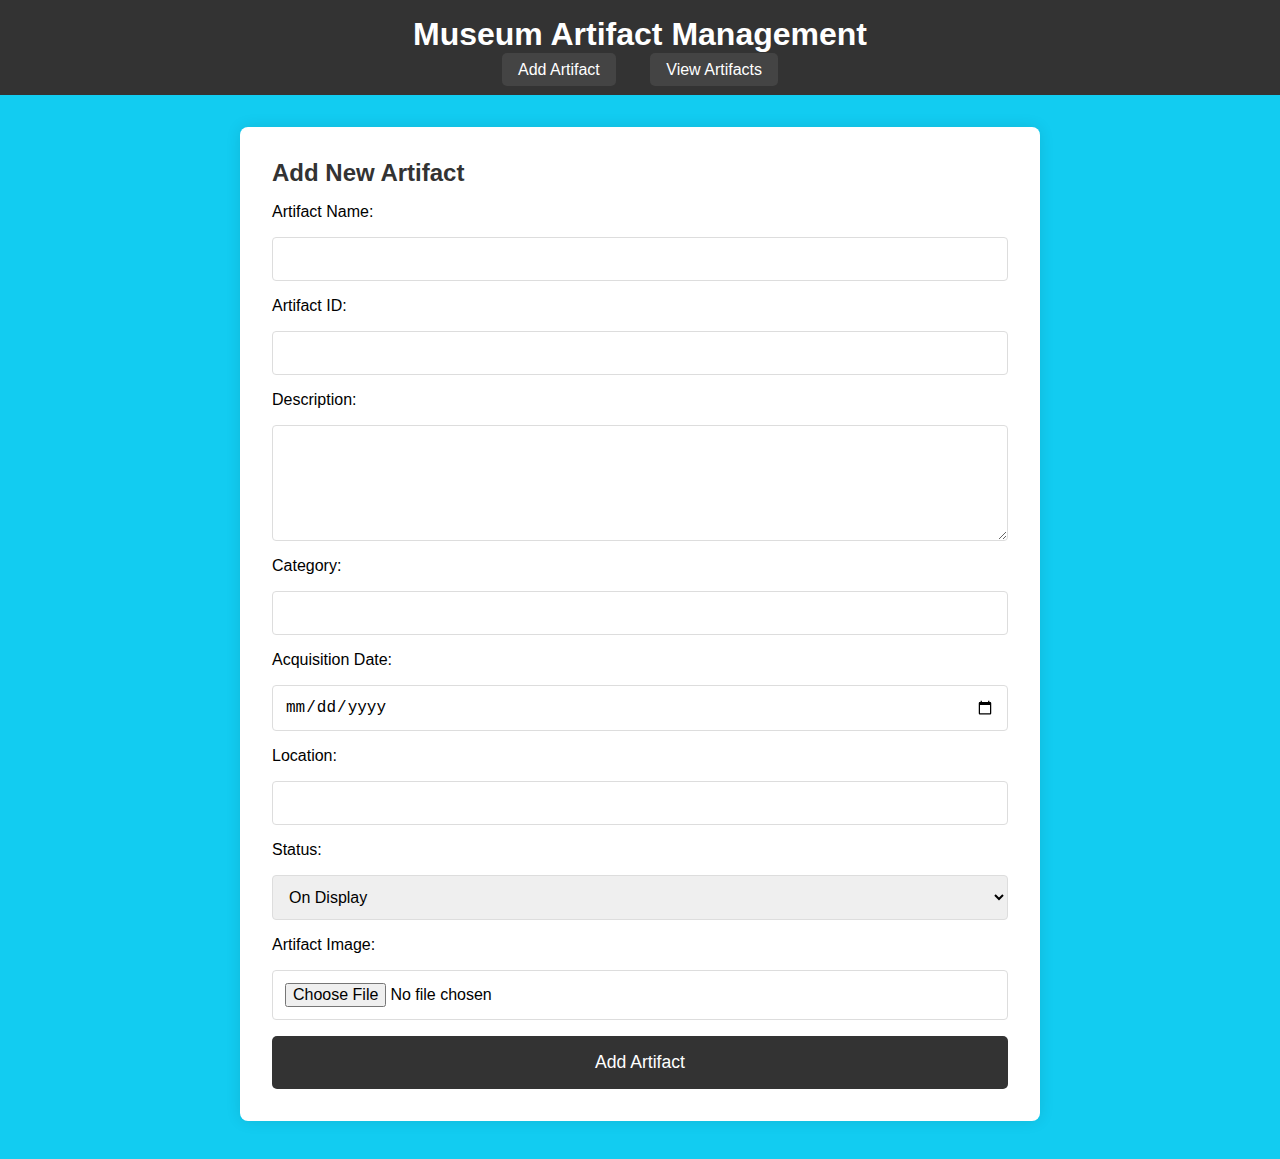
<file: Frontend/index.html>
<!DOCTYPE html>
<html lang="en">
<head>
    <meta charset="UTF-8">
    <meta name="viewport" content="width=device-width, initial-scale=1.0">
    <title>Add Artifact</title>
    <link rel="stylesheet" href="styles.css">
</head>
<body>
    <header>
        <h1>Museum Artifact Management</h1>
        <nav>
            <a href="index.html">Add Artifact</a>
            <a href="view_artifacts.html">View Artifacts</a>
        </nav>
    </header>

    <main>
        <section>
            <h2>Add New Artifact</h2>
            <form id="artifact-form">
                <label for="name">Artifact Name:</label>
                <input type="text" id="name" name="name" required>

                <label for="artifact_id">Artifact ID:</label>
                <input type="text" id="artifact_id" name="artifact_id" required>


                <label for="description">Description:</label>
                <textarea id="description" name="description" rows="5" required></textarea>

                <label for="category">Category:</label>
                <input type="text" id="category" name="category" required>

                <label for="acquisition_date">Acquisition Date:</label>
                <input type="date" id="acquisition_date" name="acquisition_date" required>

                <label for="location">Location:</label>
                <input type="text" id="location" name="location" required>

                <label for="status">Status:</label>
                <select id="status" name="status" required>
                    <option value="On Display">On Display</option>
                    <option value="In Storage">In Storage</option>
                    <option value="Restoration">Restoration</option>
                </select>

                <label for="image">Artifact Image:</label>
                <input type="file" id="image" name="image" accept="image/*" required>

                <button type="submit">Add Artifact</button>
            </form>
        </section>
    </main>

    <script src="app.js"></script>
</body>
</html>
</file>
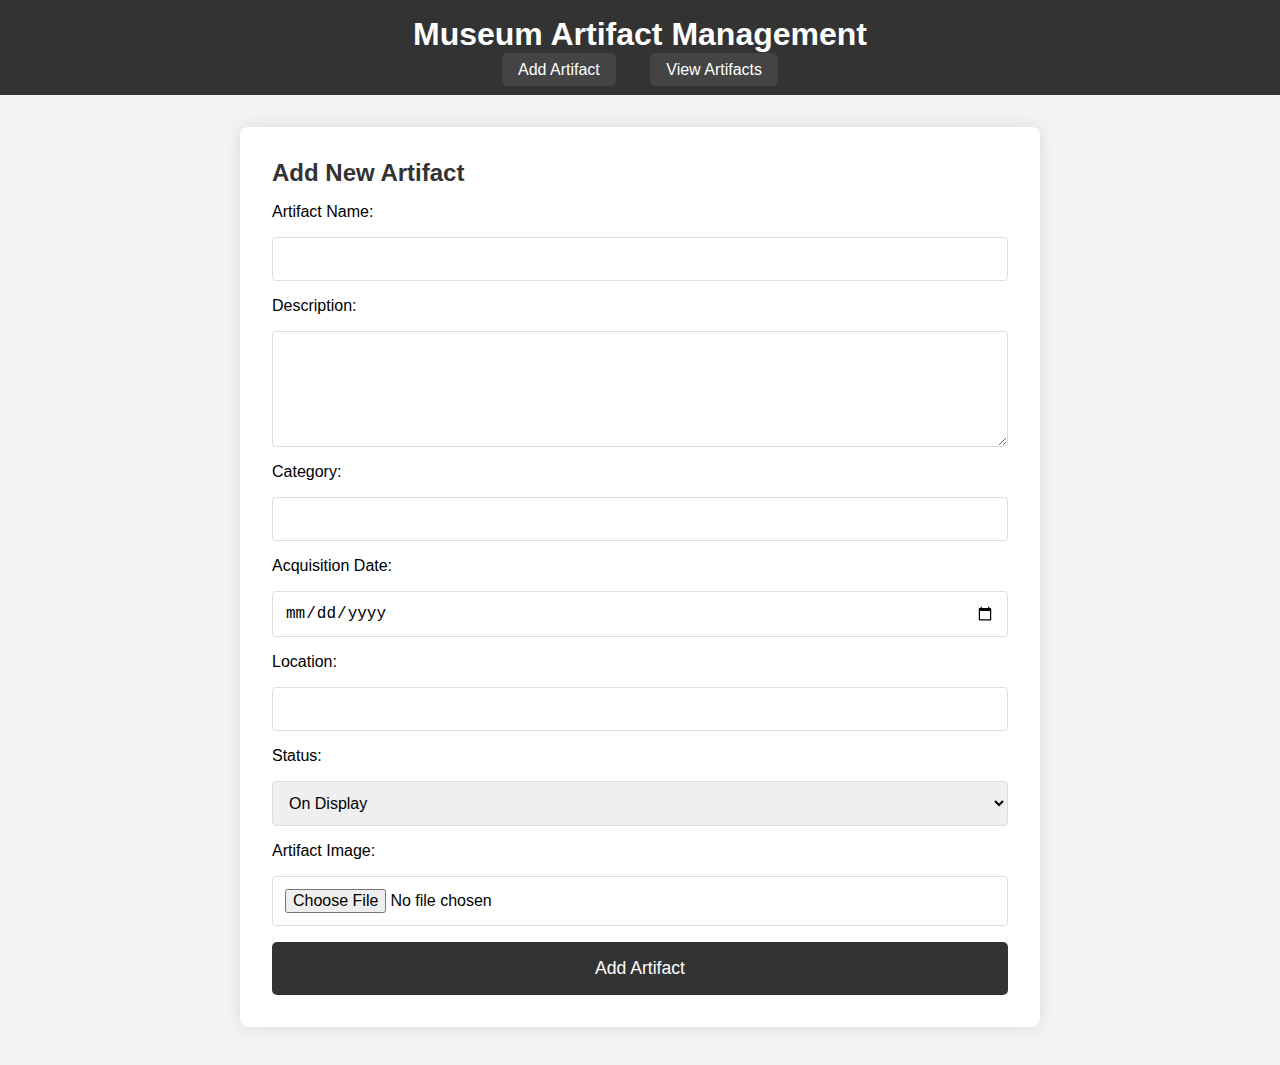
<file: Backend/public/index.html>
<!DOCTYPE html>
<html lang="en">
<head>
    <meta charset="UTF-8">
    <meta name="viewport" content="width=device-width, initial-scale=1.0">
    <title>Add Artifact</title>
    <link rel="stylesheet" href="styles.css">
</head>
<body>
    <header>
        <h1>Museum Artifact Management</h1>
        <nav>
            <a href="index.html">Add Artifact</a>
            <a href="view_artifacts.html">View Artifacts</a>
        </nav>
    </header>

    <main>
        <section>
            <h2>Add New Artifact</h2>
            <form id="artifact-form" enctype="multipart/form-data">
                <label for="name">Artifact Name:</label>
                <input type="text" id="name" name="name" required>

                <label for="description">Description:</label>
                <textarea id="description" name="description" rows="5" required></textarea>

                <label for="category">Category:</label>
                <input type="text" id="category" name="category" required>

                <label for="acquisition_date">Acquisition Date:</label>
                <input type="date" id="acquisition_date" name="acquisition_date" required>

                <label for="location">Location:</label>
                <input type="text" id="location" name="location" required>

                <label for="status">Status:</label>
                <select id="status" name="status" required>
                    <option value="On Display">On Display</option>
                    <option value="In Storage">In Storage</option>
                    <option value="Restoration">Restoration</option>
                </select>

                <label for="image">Artifact Image:</label>
                <input type="file" id="image" name="image" accept="image/*" required>

                <button type="submit">Add Artifact</button>
            </form>
        </section>
    </main>

    <script src="app.js"></script>
</body>
</html>
</file>
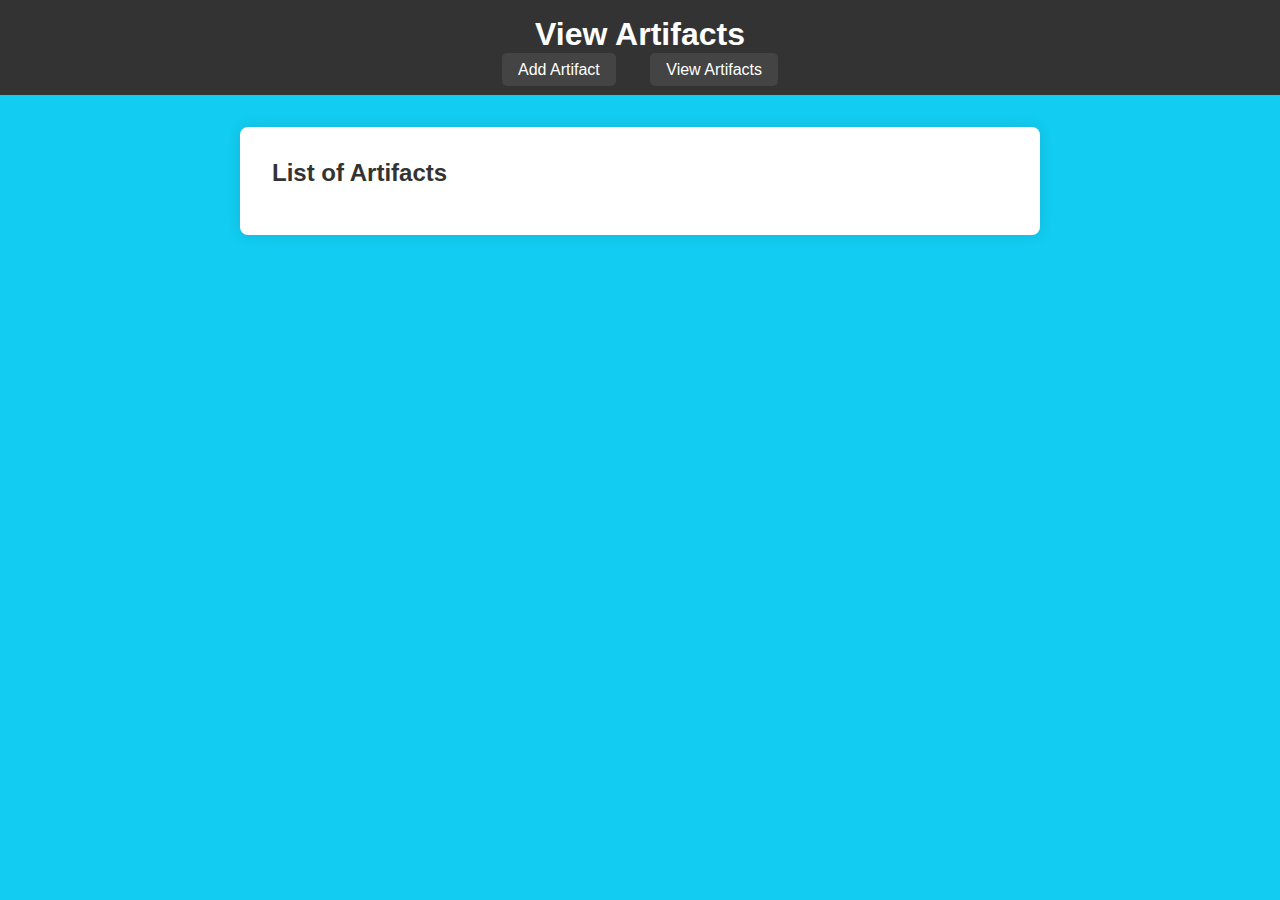
<file: Frontend/view_artifacts.html>
<!DOCTYPE html>
<html lang="en">
<head>
    <meta charset="UTF-8">
    <meta name="viewport" content="width=device-width, initial-scale=1.0">
    <title>View Artifacts</title>
    <link rel="stylesheet" href="styles.css">
</head>
<body>
    <header>
        <h1>View Artifacts</h1>
        <nav>
            <a href="index.html">Add Artifact</a>
            <a href="view_artifacts.html">View Artifacts</a>
        </nav>
    </header>

    <main>
        <section id="artifact-list">
            <h2>List of Artifacts</h2>
            <div class="artifact-container">
                <!-- Artifacts will be dynamically added here -->
            </div>
        </section>
    </main>

    <script src="app.js"></script>
</body>
</html>
</file>
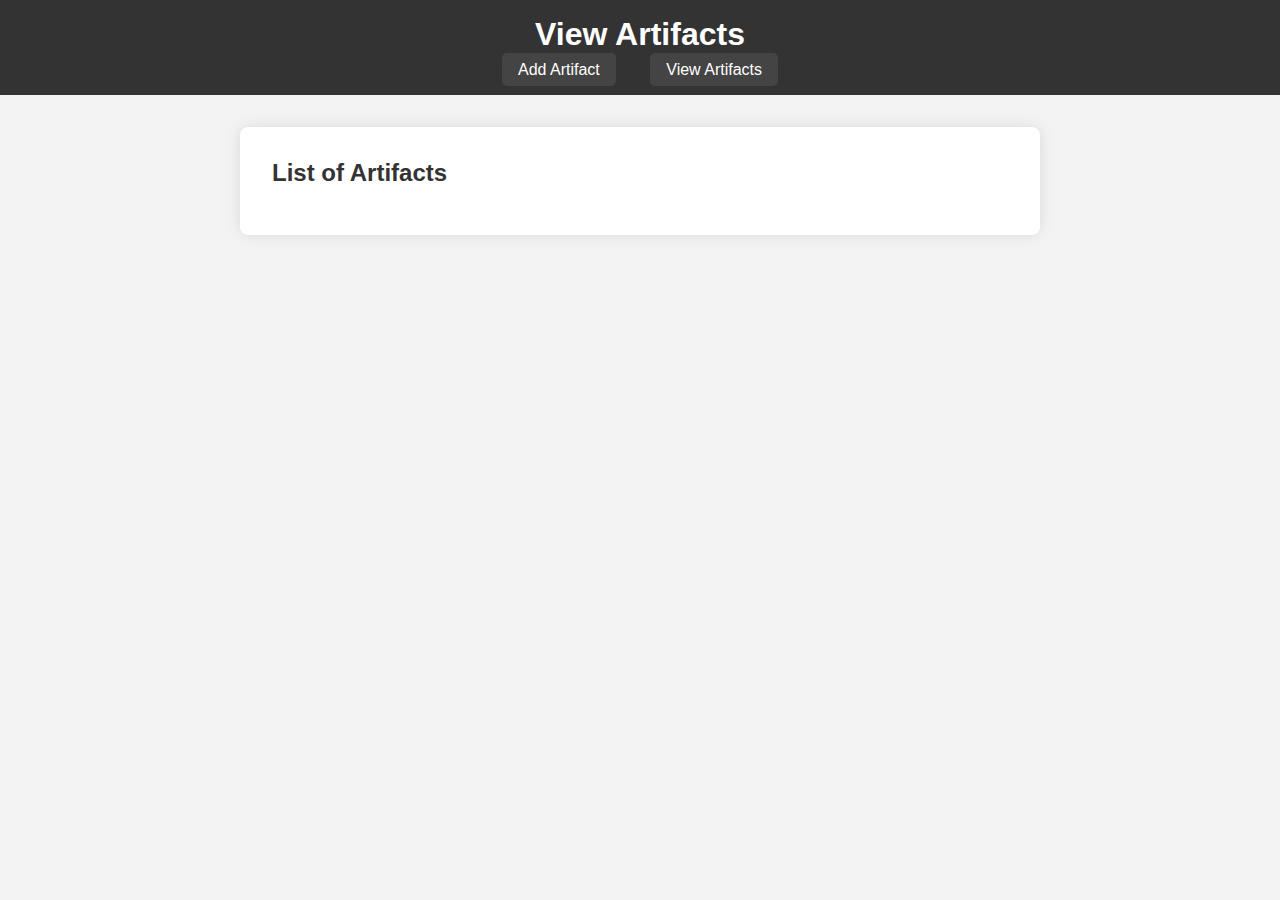
<file: Backend/public/view_artifacts.html>
<!DOCTYPE html>
<html lang="en">
<head>
    <meta charset="UTF-8">
    <meta name="viewport" content="width=device-width, initial-scale=1.0">
    <title>View Artifacts</title>
    <link rel="stylesheet" href="styles.css">
</head>
<body>
    <header>
        <h1>View Artifacts</h1>
        <nav>
            <a href="index.html">Add Artifact</a>
            <a href="view_artifacts.html">View Artifacts</a>
        </nav>
    </header>

    <main>
        <section id="artifact-list">
            <h2>List of Artifacts</h2>
            <div class="artifact-container"></div>
        </section>
    </main>

    <script src="app.js"></script>
</body>
</html>
</file>
<file: Frontend/styles.css>
/* Global Styles */
* {
    margin: 0;
    padding: 0;
    box-sizing: border-box;
}

body {
    font-family: 'Arial', sans-serif;
    background-color: #12ccf1;
}

header {
    background-color: #333;
    color: #fff;
    padding: 1rem 0;
    text-align: center;
}

header h1 {
    margin-bottom: 0.5rem;
}

nav a {
    color: #fff;
    text-decoration: none;
    margin: 0 15px;
    padding: 0.5rem 1rem;
    background-color: #444;
    border-radius: 5px;
}

nav a:hover {
    background-color: #666;
}

/* Main Section */
main {
    max-width: 800px;
    margin: 2rem auto;
    padding: 2rem;
    background-color: #fff;
    border-radius: 8px;
    box-shadow: 0 0 15px rgba(0, 0, 0, 0.1);
}

h2 {
    margin-bottom: 1rem;
    font-size: 1.5rem;
    color: #333;
}

form label, form input, form select, form textarea {
    display: block;
    width: 100%;
    margin-bottom: 1rem;
}

form input, form select, form textarea {
    padding: 0.75rem;
    border: 1px solid #ddd;
    border-radius: 4px;
    font-size: 1rem;
}

button {
    display: block;
    width: 100%;
    padding: 1rem;
    background-color: #333;
    color: #fff;
    border: none;
    border-radius: 5px;
    cursor: pointer;
    font-size: 1.1rem;
}

button:hover {
    background-color: #444;
}

.artifact-container {
    display: flex;
    flex-wrap: wrap;
    gap: 1rem;
}

.artifact {
    background-color: #fff;
    border: 1px solid #ddd;
    border-radius: 8px;
    padding: 1rem;
    width: calc(50% - 1rem);
    box-shadow: 0 0 10px rgba(0, 0, 0, 0.1);
    margin-bottom: 1rem;
}

.artifact img {
    width: 100%;
    border-radius: 5px;
    margin-bottom: 1rem;
}

.artifact h3 {
    margin-bottom: 0.5rem;
    font-size: 1.2rem;
    color: #333;
}

.artifact p {
    margin-bottom: 0.5rem;
    font-size: 0.9rem;
    color: #555;
}

button.remove-btn {
    background-color: #e74c3c;
    color: white;
    border: none;
    border-radius: 4px;
    padding: 0.5rem 1rem;
    margin-top: 10px;
    cursor: pointer;
}

button.remove-btn:hover {
    background-color: #c0392b;
}
</file>
<file: Backend/public/styles.css>
/* Global Styles */
* {
    margin: 0;
    padding: 0;
    box-sizing: border-box;
}

body {
    font-family: 'Arial', sans-serif;
    background-color: #f3f3f3;
}

header {
    background-color: #333;
    color: #fff;
    padding: 1rem 0;
    text-align: center;
}

header h1 {
    margin-bottom: 0.5rem;
}

nav a {
    color: #fff;
    text-decoration: none;
    margin: 0 15px;
    padding: 0.5rem 1rem;
    background-color: #444;
    border-radius: 5px;
}

nav a:hover {
    background-color: #666;
}

/* Main Section */
main {
    max-width: 800px;
    margin: 2rem auto;
    padding: 2rem;
    background-color: #fff;
    border-radius: 8px;
    box-shadow: 0 0 15px rgba(0, 0, 0, 0.1);
}

h2 {
    margin-bottom: 1rem;
    font-size: 1.5rem;
    color: #333;
}

form label, form input, form select, form textarea {
    display: block;
    width: 100%;
    margin-bottom: 1rem;
}

form input, form select, form textarea {
    padding: 0.75rem;
    border: 1px solid #ddd;
    border-radius: 4px;
    font-size: 1rem;
}

button {
    display: block;
    width: 100%;
    padding: 1rem;
    background-color: #333;
    color: #fff;
    border: none;
    border-radius: 5px;
    cursor: pointer;
    font-size: 1.1rem;
}

button:hover {
    background-color: #444;
}

/* Artifact Container */
.artifact-container {
    display: flex;
    flex-wrap: wrap;
    gap: 1rem;
}

.artifact {
    background-color: #fff;
    border: 1px solid #ddd;
    border-radius: 8px;
    padding: 1rem;
    width: calc(50% - 1rem);
    box-shadow: 0 0 10px rgba(0, 0, 0, 0.1);
    position: relative;
    margin-bottom: 1rem;
}

.artifact img {
    width: 100%;
    border-radius: 5px;
    margin-bottom: 1rem;
}

.artifact h3 {
    margin-bottom: 0.5rem;
    font-size: 1.2rem;
    color: #333;
}

.artifact p {
    margin-bottom: 0.5rem;
    font-size: 0.9rem;
    color: #555;
}

/* Remove Button Styles */
button.remove-btn {
    background-color: #e74c3c;
    color: white;
    border: none;
    border-radius: 4px;
    padding: 0.5rem 1rem;
    margin-top: 10px;
    cursor: pointer;
    font-size: 0.9rem;
}

button.remove-btn:hover {
    background-color: #c0392b;
}

/* Responsive Styles */
@media (max-width: 600px) {
    .artifact {
        width: 100%;
    }
}
</file>
